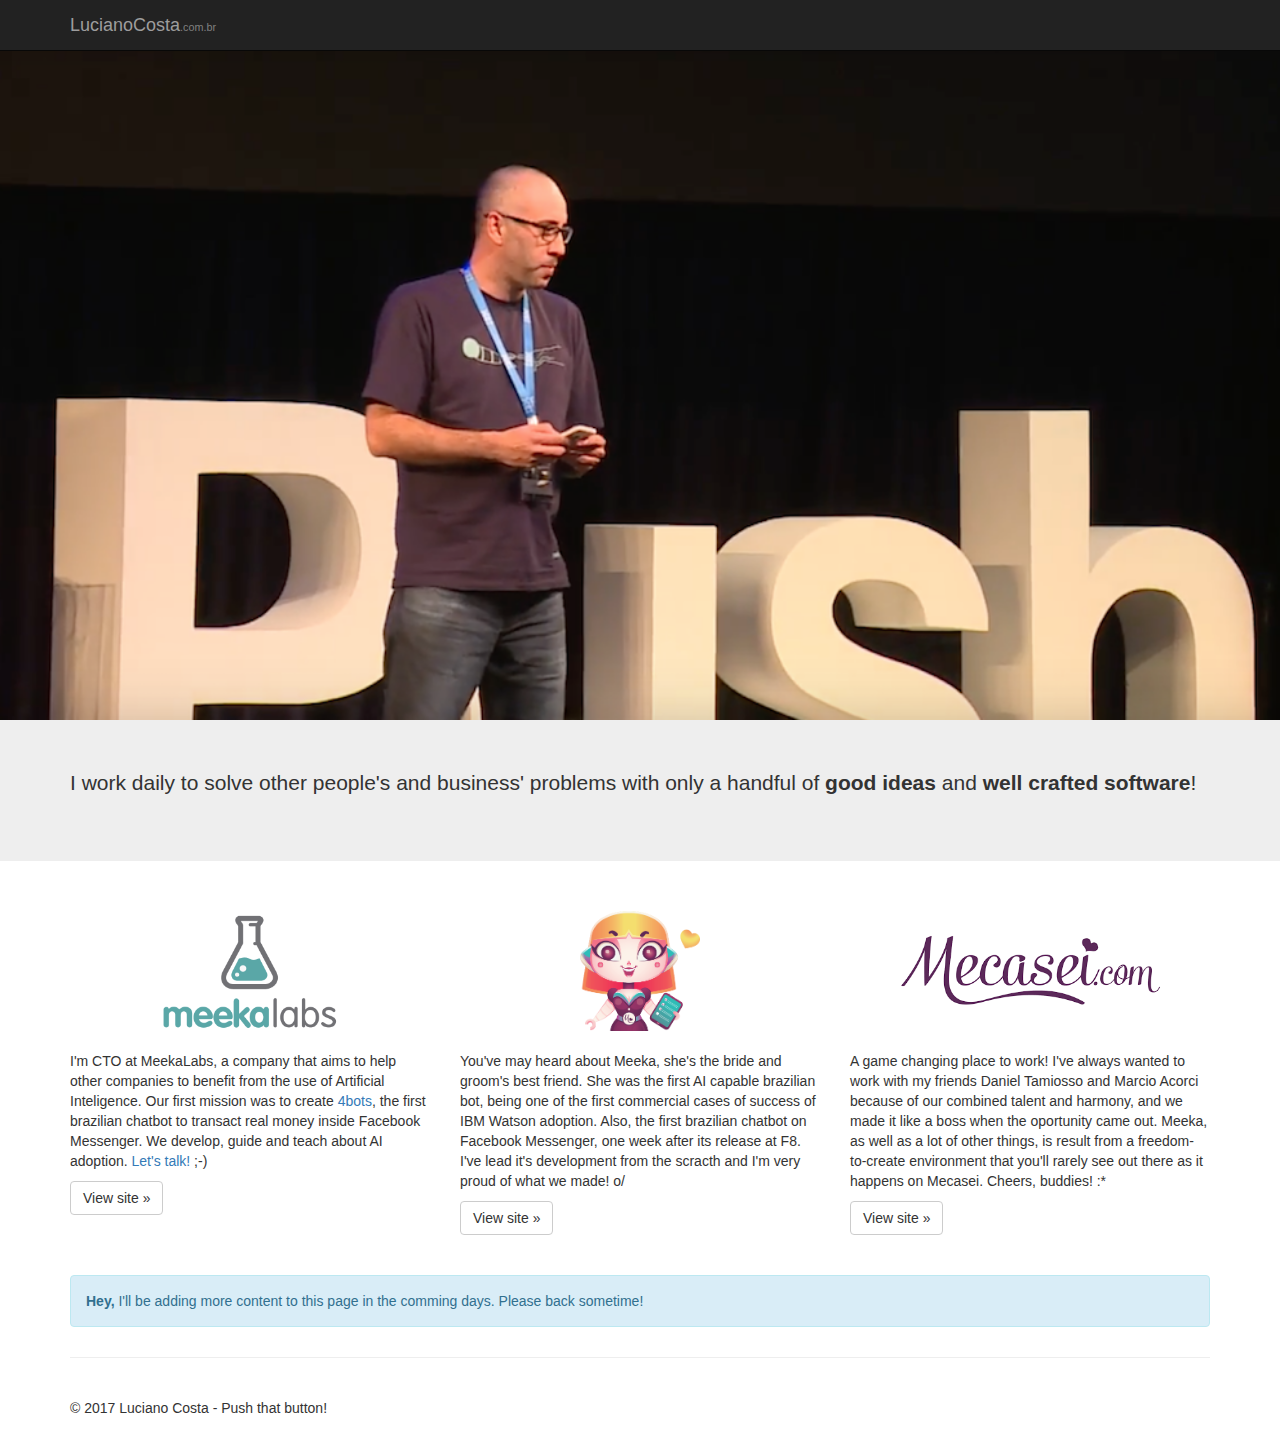
<file: index.htm>
<!DOCTYPE html>
<!-- saved from url=(0044)http://getbootstrap.com/examples/jumbotron/# -->
<html lang="en"><head><meta http-equiv="Content-Type" content="text/html; charset=UTF-8">
    
    <meta http-equiv="X-UA-Compatible" content="IE=edge">
    <meta name="viewport" content="width=device-width, initial-scale=1">
    <!-- The above 3 meta tags *must* come first in the head; any other head content must come *after* these tags -->
    <meta name="description" content="">
    <meta name="author" content="">
    <link rel="icon" href="http://getbootstrap.com/favicon.ico">
    https://maxcdn.bootstrapcdn.com/font-awesome/4.7.0/css/font-awesome.min.css

    <title>Luciano Costa - Push that button!</title>

    <!-- Bootstrap core CSS -->
    <link href="./index_files/bootstrap.min.css" rel="stylesheet">

    <!-- IE10 viewport hack for Surface/desktop Windows 8 bug -->
    <link href="./index_files/ie10-viewport-bug-workaround.css" rel="stylesheet">

    <!-- Custom styles for this template -->
    <link href="./index_files/jumbotron.css" rel="stylesheet">

    <!-- Just for debugging purposes. Don't actually copy these 2 lines! -->
    <!--[if lt IE 9]><script src="../../assets/js/ie8-responsive-file-warning.js"></script><![endif]-->
    <script src="./index_files/ie-emulation-modes-warning.js"></script>

    <!-- HTML5 shim and Respond.js for IE8 support of HTML5 elements and media queries -->
    <!--[if lt IE 9]>
      <script src="https://oss.maxcdn.com/html5shiv/3.7.3/html5shiv.min.js"></script>
      <script src="https://oss.maxcdn.com/respond/1.4.2/respond.min.js"></script>
    <![endif]-->
  </head>

  <body>

    <nav class="navbar navbar-inverse navbar-fixed-top">
      <div class="container">
        <div class="navbar-header">
          <!--<button type="button" class="navbar-toggle collapsed" data-toggle="collapse" data-target="#navbar" aria-expanded="false" aria-controls="navbar">
            <span class="sr-only">Toggle navigation</span>
            <span class="icon-bar"></span>
            <span class="icon-bar"></span>
            <span class="icon-bar"></span>
          </button>-->
          <a class="navbar-brand" href="http://lucianocosta.com.br">LucianoCosta<font style="font-size:0.6em; color:gray;">.com.br</font></a>
        </div>
      </div>
    </nav>

    <!-- Main jumbotron for a primary marketing message or call to action -->
    <div class="luciano-bg">
<!--       <h2>Luciano Costa</h2> -->
    </div>
    <div class="jumbotron">
      <div class="container">
         <p>I work daily to solve other people's and business' problems with only a handful of <strong>good ideas</strong> and <strong>well crafted software</strong>!</p>
      </div>
    </div>

    <div class="container" style="text-align:center; padding: 10px;">
      <div id="google_translate_element"></div>
    </div>

    <div class="container">
      <!-- Example row of columns -->
      <div class="row">
        <div class="col-md-4">
          <div style="text-align:center; height:140px;">
            <img height="120" src="index_files/meekalabs.png" />
          </div>
<!--            <h2>MeekaLabs</h2> -->
          <p>I'm CTO at MeekaLabs, a company that aims to help other companies to benefit from the use of Artificial Inteligence.
          Our first mission was to create <a href="https://www.messenger.com/t/4bots/">4bots</a>, the first brazilian chatbot to transact real money
          inside Facebook Messenger. We develop, guide and teach about AI adoption. <a href="mailto:luciano@meekalabs.com">Let's talk!</a> ;-)</p>
          <p><a class="btn btn-default" href="http://meekalabs.com" target="_blank" role="button">View site »</a></p>
        </div>
        <div class="col-md-4">
          <div style="text-align:center; height:140px;">
            <img height="120" src="index_files/meeka.png" />
          </div>
<!--           <h2>Meeka</h2> -->
          <p>You've may heard about Meeka, she's the bride and groom's best friend.
           She was the first AI capable brazilian bot, being one of the first commercial cases of success of IBM Watson adoption. 
           Also, the first brazilian chatbot on Facebook Messenger, one week after its release at F8.
           I've lead it's development from the scracth and I'm very proud of what we made! o/</p>
          <p><a class="btn btn-default" href="http://meeka.cc" target="_blank" role="button">View site »</a></p>
       </div>
        <div class="col-md-4">
          <div style="text-align:center; height:140px; padding-top:20px;">
            <img height="80" src="index_files/mecasei.png" />
          </div>
<!--           <h2>Mecasei.com</h2> -->
          <p>A game changing place to work! I've always wanted to work with my friends Daniel Tamiosso and Marcio Acorci
          because of our combined talent and harmony, and we made it like a boss when the oportunity came out. 
          Meeka, as well as a lot of other things, is result from a freedom-to-create environment that you'll rarely see out there as it happens on Mecasei.
          Cheers, buddies! :*
          
          </p>
          <p><a class="btn btn-default" href="http://mecasei.com" target="_blank" role="button">View site »</a></p>
        </div>
      </div>

      <div class="alert alert-info" style="margin:30px 0;" role="alert">
        <strong>Hey, </strong>
        I'll be adding more content to this page in the comming days. Please back sometime!
      </div>

      <hr>

      <footer>
        <ul class="siteHeader-social">
          <li>
            <a href="mailto:luciano@meekalabs.com">
              <i class="fa fa-envelope-o"></i>
            </a>
          </li>                   
          <li>
            <a href="https://www.facebook.com/lucianocosta">
              <i class="fa fa-facebook"></i>
            </a>
          </li>
          <li>
            <a href="https://twitter.com/lscosta">
              <i class="fa fa-twitter"></i>
            </a>
          </li>
          <li>
            <a href="http://br.linkedin.com/in/lucianocosta">
              <i class="fa fa-linkedin"></i>
            </a>
          </li>
          <li>
            <a href="https://github.com/lucianocosta">
              <i class="fa fa-github"></i>
            </a>
          </li>
        </ul>
        <p>© 2017 Luciano Costa - Push that button!</p>
      </footer>
    </div> <!-- /container -->


    <!-- Bootstrap core JavaScript
    ================================================== -->
    <!-- Placed at the end of the document so the pages load faster -->
    <script src="./index_files/jquery.min.js"></script>
    <script>window.jQuery || document.write('<script src="../../assets/js/vendor/jquery.min.js"><\/script>')</script>
    <script src="./index_files/bootstrap.min.js"></script>
    <!-- IE10 viewport hack for Surface/desktop Windows 8 bug -->
    <script src="./index_files/ie10-viewport-bug-workaround.js"></script>
    <script>
      (function(i,s,o,g,r,a,m){i['GoogleAnalyticsObject']=r;i[r]=i[r]||function(){
      (i[r].q=i[r].q||[]).push(arguments)},i[r].l=1*new Date();a=s.createElement(o),
      m=s.getElementsByTagName(o)[0];a.async=1;a.src=g;m.parentNode.insertBefore(a,m)
      })(window,document,'script','//www.google-analytics.com/analytics.js','ga');
      ga('create', 'UA-74461737-1', 'auto');
      ga('send', 'pageview');
    </script>
    <script type="text/javascript">
      function googleTranslateElementInit() {
        new google.translate.TranslateElement({pageLanguage: 'en', includedLanguages: 'de,es,fr,it,pt', layout: google.translate.TranslateElement.InlineLayout.SIMPLE}, 'google_translate_element');
      }
    </script><script type="text/javascript" src="//translate.google.com/translate_a/element.js?cb=googleTranslateElementInit"></script>
</body></html>
</file>
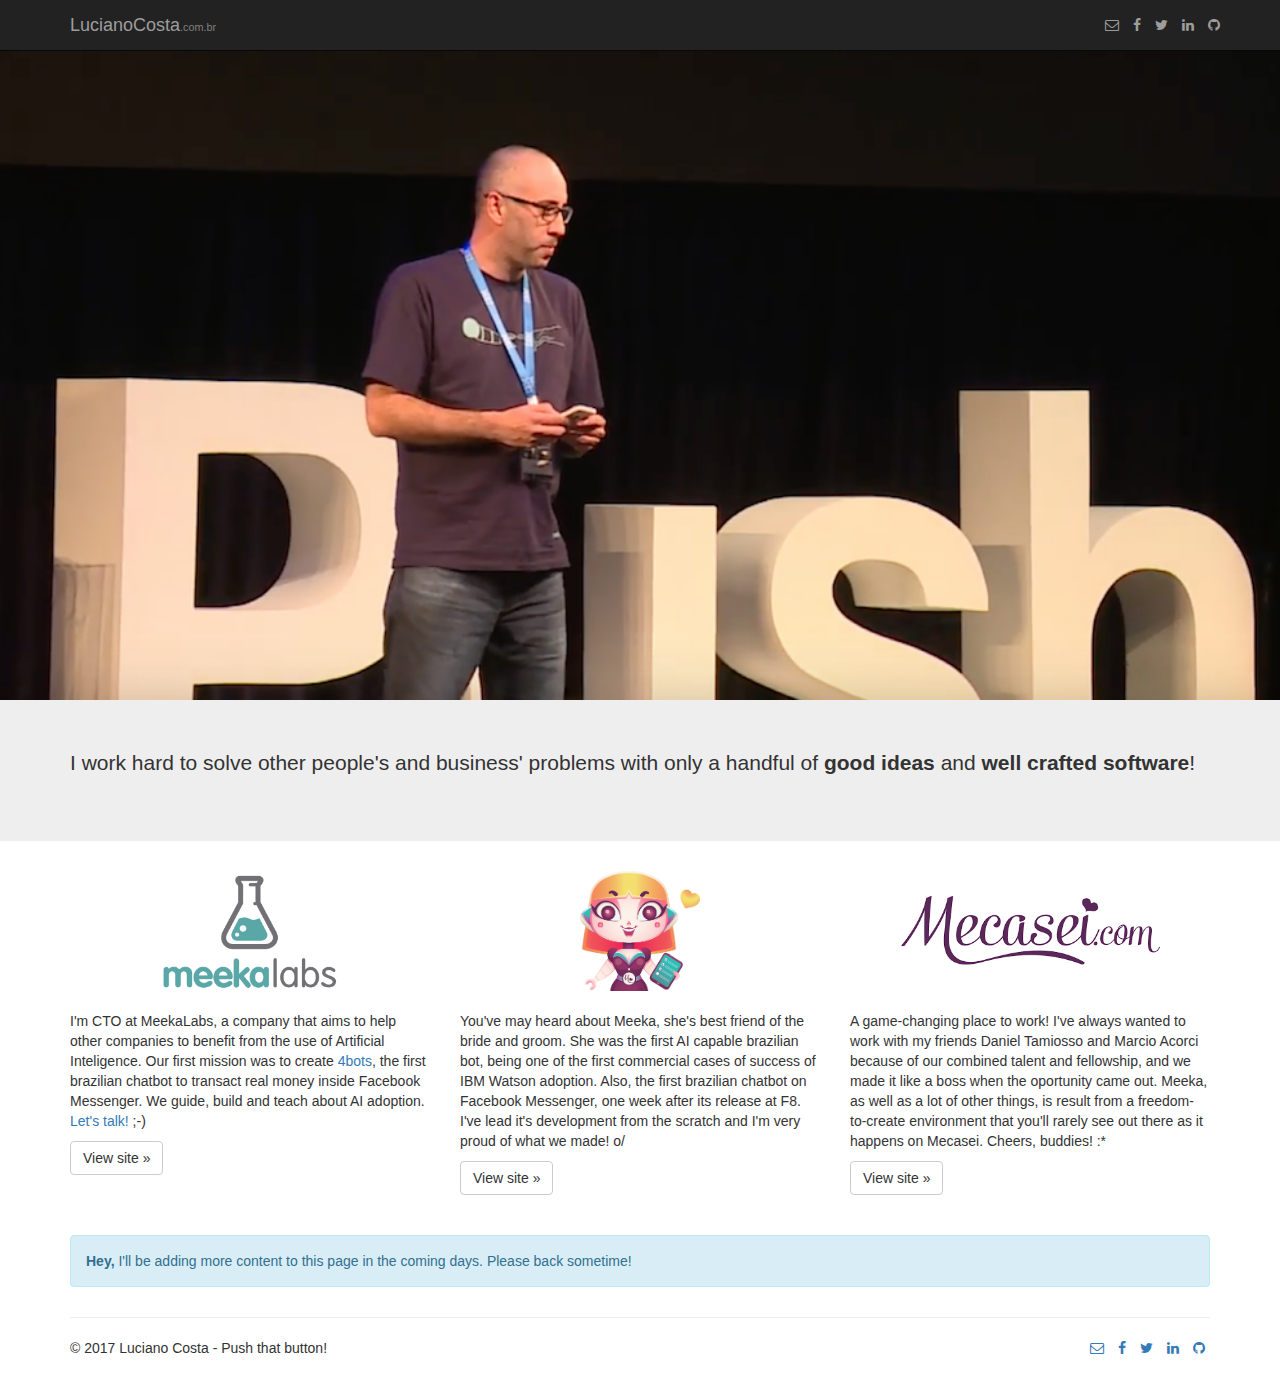
<file: index.html>
<!DOCTYPE html>
<html lang="en"><head><meta http-equiv="Content-Type" content="text/html; charset=UTF-8">
    <meta http-equiv="X-UA-Compatible" content="IE=edge">
    <meta name="viewport" content="width=device-width, initial-scale=1">
    <!-- The above 3 meta tags *must* come first in the head; any other head content must come *after* these tags -->
    <meta name="description" content="Luciano Costa, Software Developer; Meeka; MeekaLabs; mecasei;">
    <meta name="author" content="Luciano Costa">
    <title>Luciano Costa - Push that button!</title>
    <link href="./index_files/bootstrap.min.css" rel="stylesheet">
    <link href="./index_files/ie10-viewport-bug-workaround.css" rel="stylesheet">
    <link href="./index_files/jumbotron.css" rel="stylesheet">
    <link href="https://maxcdn.bootstrapcdn.com/font-awesome/4.7.0/css/font-awesome.min.css" rel="stylesheet">
    <!-- HTML5 shim and Respond.js for IE8 support of HTML5 elements and media queries -->
    <!--[if lt IE 9]>
      <script src="./index_files/html5shiv.min.js"></script>
      <script src="./index_files/respond.min.js"></script>
    <![endif]-->
  </head>
  <body>
    <nav class="navbar navbar-inverse navbar-fixed-top">
      <div class="container">
        <div class="navbar-header">
          <button type="button" class="navbar-toggle collapsed" data-toggle="collapse" data-target="#navbar" aria-expanded="false" aria-controls="navbar">
            <span class="sr-only">Toggle navigation</span>
            <span class="icon-bar"></span>
            <span class="icon-bar"></span>
            <span class="icon-bar"></span>
          </button>
          <a class="navbar-brand" href="http://lucianocosta.com.br">LucianoCosta<font style="font-size:0.6em; color:gray;">.com.br</font></a>
        </div>
        <div id="navbar" class="collapse navbar-collapse">
          <div class="navbar-text navbar-right">
            <ul class="siteHeader-social">
              <li>
                <a class="navbar-link" href="mailto:luciano@meekalabs.com">
                  <i class="fa fa-envelope-o"></i>
                </a>
              </li>
              <li>
                <a class="navbar-link" href="https://www.facebook.com/lucianocosta">
                  <i class="fa fa-facebook"></i>
                </a>
              </li>
              <li>
                <a class="navbar-link" href="https://twitter.com/lscosta">
                  <i class="fa fa-twitter"></i>
                </a>
              </li>
              <li>
                <a class="navbar-link" href="http://br.linkedin.com/in/lucianocosta">
                  <i class="fa fa-linkedin"></i>
                </a>
              </li>
              <li>
                <a class="navbar-link" href="https://github.com/lucianocosta">
                  <i class="fa fa-github"></i>
                </a>
              </li>
            </ul>
          </div>
        </div>
      </div>
    </nav>
    <div class="luciano-bg">
<!--       <h2>Luciano Costa</h2> -->
    </div>
    <div class="jumbotron">
      <div class="container">
         <p>I work hard to solve other people's and business' problems with only a handful of <strong>good ideas</strong> and <strong>well crafted software</strong>!</p>
      </div>
    </div>
    <div class="container">
      <div class="row">
        <div class="col-md-4">
          <div style="text-align:center; height:140px;">
            <img height="120" src="index_files/meekalabs.png" />
          </div>
<!--            <h2>MeekaLabs</h2> -->
          <p>I'm CTO at MeekaLabs, a company that aims to help other companies to benefit from the use of Artificial Inteligence.
          Our first mission was to create <a href="https://www.youtube.com/watch?v=jFxS-hKWgSw" target="_blank">4bots</a>, the first brazilian chatbot to transact real money
          inside Facebook Messenger. We guide, build and teach about AI adoption. <a href="mailto:luciano@meekalabs.com">Let's talk!</a> ;-)</p>
          <p><a class="btn btn-default" href="http://meekalabs.com" target="_blank" role="button">View site »</a></p>
        </div>
        <div class="col-md-4">
          <div style="text-align:center; height:140px;">
            <img height="120" src="index_files/meeka.png" />
          </div>
<!--           <h2>Meeka</h2> -->
          <p>You've may heard about Meeka, she's best friend of the bride and groom.
           She was the first AI capable brazilian bot, being one of the first commercial cases of success of IBM Watson adoption.
           Also, the first brazilian chatbot on Facebook Messenger, one week after its release at F8.
           I've lead it's development from the scratch and I'm very proud of what we made! o/</p>
          <p><a class="btn btn-default" href="http://meeka.cc" target="_blank" role="button">View site »</a></p>
       </div>
        <div class="col-md-4">
          <div style="text-align:center; height:140px; padding-top:20px;">
            <img height="80" src="index_files/mecasei.png" />
          </div>
<!--           <h2>Mecasei.com</h2> -->
          <p>A game-changing place to work! I've always wanted to work with my friends Daniel Tamiosso and Marcio Acorci
          because of our combined talent and fellowship, and we made it like a boss when the oportunity came out.
          Meeka, as well as a lot of other things, is result from a freedom-to-create environment that you'll rarely see out there as it happens on Mecasei.
          Cheers, buddies! :*
          </p>
          <p><a class="btn btn-default" href="http://mecasei.com" target="_blank" role="button">View site »</a></p>
        </div>
      </div>
      <div class="alert alert-info" style="margin:30px 0;" role="alert">
        <strong>Hey, </strong>
        I'll be adding more content to this page in the coming days. Please back sometime!
      </div>
      <hr>
      <footer>
        <div class="row">
          <div class="col-md-4">
            <p>© 2017 Luciano Costa - Push that button!</p>
          </div>
          <div class="col-md-4" style="text-align:center">
            <div id="google_translate_element"></div>
          </div>
          <div class="col-md-4">
            <ul class="siteHeader-social pull-right">
              <li>
                <a href="mailto:luciano@meekalabs.com">
                  <i class="fa fa-envelope-o"></i>
                </a>
              </li>
              <li>
                <a href="https://www.facebook.com/lucianocosta">
                  <i class="fa fa-facebook"></i>
                </a>
              </li>
              <li>
                <a href="https://twitter.com/lscosta">
                  <i class="fa fa-twitter"></i>
                </a>
              </li>
              <li>
                <a href="http://br.linkedin.com/in/lucianocosta">
                  <i class="fa fa-linkedin"></i>
                </a>
              </li>
              <li>
                <a href="https://github.com/lucianocosta">
                  <i class="fa fa-github"></i>
                </a>
              </li>
            </ul>
          </div>
        </div>
      </footer>
    </div> <!-- /container -->
    <script src="./index_files/jquery.min.js"></script>
    <script src="./index_files/bootstrap.min.js"></script>
    <script src="./index_files/ie10-viewport-bug-workaround.js"></script>
    <script>
      (function(i,s,o,g,r,a,m){i['GoogleAnalyticsObject']=r;i[r]=i[r]||function(){
      (i[r].q=i[r].q||[]).push(arguments)},i[r].l=1*new Date();a=s.createElement(o),
      m=s.getElementsByTagName(o)[0];a.async=1;a.src=g;m.parentNode.insertBefore(a,m)
      })(window,document,'script','//www.google-analytics.com/analytics.js','ga');
      ga('create', 'UA-74461737-1', 'auto');
      ga('send', 'pageview');
    </script>
    <script type="text/javascript">
      function googleTranslateElementInit() {
        new google.translate.TranslateElement({pageLanguage: 'en', includedLanguages: 'de,es,fr,it,pt', layout: google.translate.TranslateElement.InlineLayout.SIMPLE}, 'google_translate_element');
      }
    </script><script type="text/javascript" src="//translate.google.com/translate_a/element.js?cb=googleTranslateElementInit"></script>
</body></html>
</file>
<file: index_files/jumbotron.css>
/* Move down content because we have a fixed navbar that is 50px tall */

body {
    /*   padding-top: 50px; */
    padding-bottom: 20px;
}
.luciano-bg {
    background: url(lucianocosta-meekalabs-meeka-mecasei.png) no-repeat center center;
    -webkit-background-size: cover;
    -moz-background-size: cover;
    -o-background-size: cover;
    background-size: cover;
    min-height: 700px;
}
.siteHeader-social {
    list-style: none;
    margin: 0 auto;
    max-width: 600px;
    padding: 0
}
.siteHeader-social>li {
    display: inline;
    margin: 0 .5rem;
}
</file>
<file: index_files/ie10-viewport-bug-workaround.css>
/*!
 * IE10 viewport hack for Surface/desktop Windows 8 bug
 * Copyright 2014-2015 Twitter, Inc.
 * Licensed under MIT (https://github.com/twbs/bootstrap/blob/master/LICENSE)
 */

/*
 * See the Getting Started docs for more information:
 * http://getbootstrap.com/getting-started/#support-ie10-width
 */
@-ms-viewport     { width: device-width; }
@-o-viewport      { width: device-width; }
@viewport         { width: device-width; }
</file>
